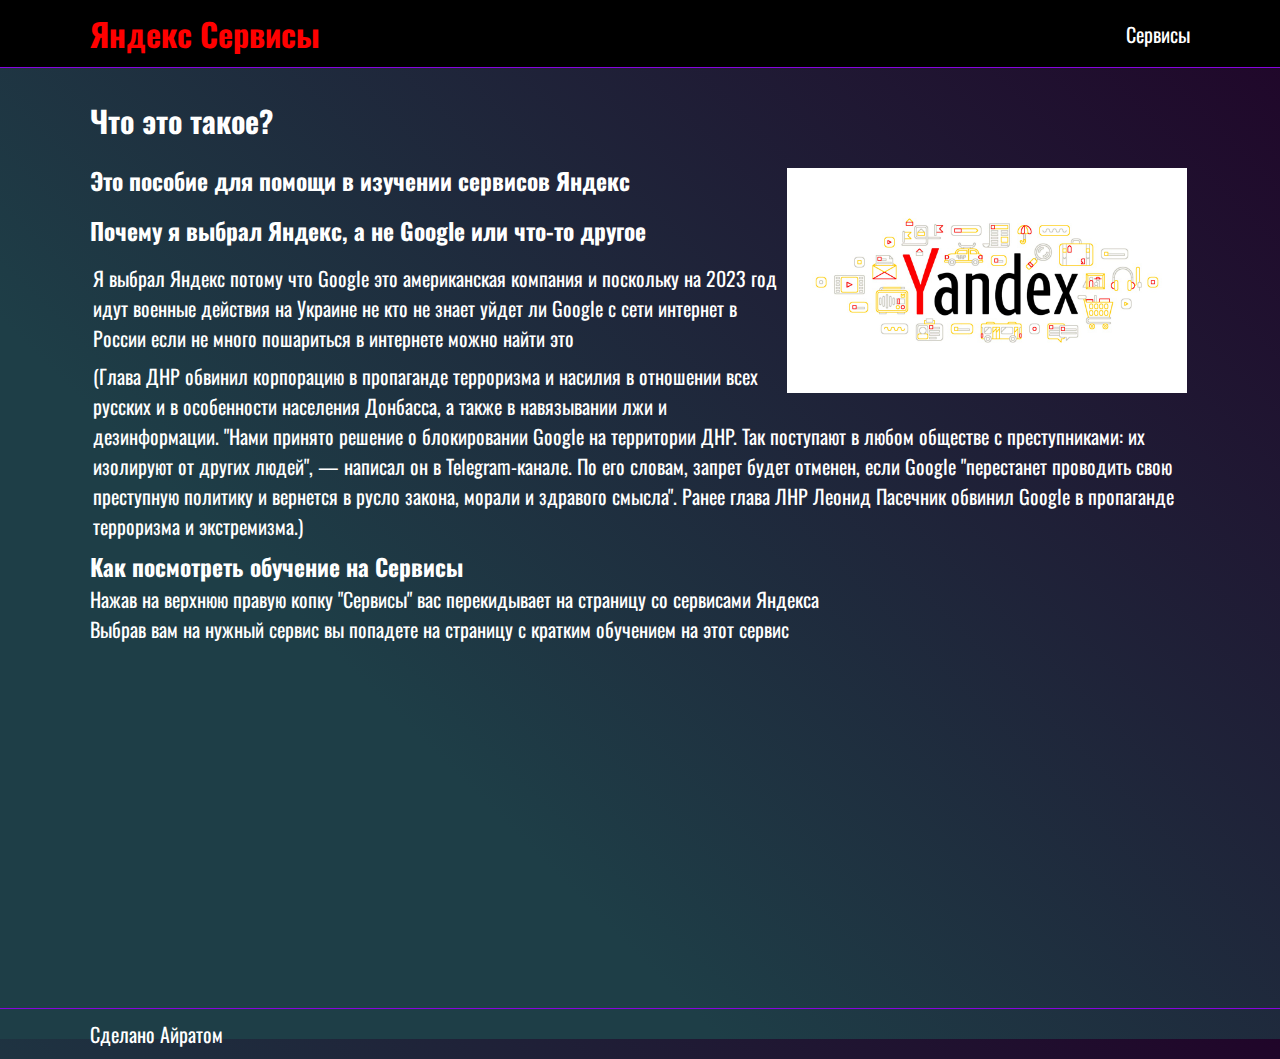
<file: Сайт/index.html>
<!DOCTYPE html>
<html lang="en">
<head>
    <meta charset="UTF-8">
    <meta http-equiv="X-UA-Compatible" content="IE=edge">
    <meta name="viewport" content="width=device-width, initial-scale=1.0">
    <title>Яндекс Сервисы</title>
    <link rel="apple-touch-icon" sizes="57x57" href="/img/apple-icon-57x57.png">
    <link rel="apple-touch-icon" sizes="60x60" href="/img/apple-icon-60x60.png">
    <link rel="apple-touch-icon" sizes="72x72" href="/img/apple-icon-72x72.png">
    <link rel="apple-touch-icon" sizes="76x76" href="/img/apple-icon-76x76.png">
    <link rel="apple-touch-icon" sizes="114x114" href="/img/apple-icon-114x114.png">
    <link rel="apple-touch-icon" sizes="120x120" href="/img/apple-icon-120x120.png">
    <link rel="apple-touch-icon" sizes="144x144" href="/img/apple-icon-144x144.png"> 
    <link rel="apple-touch-icon" sizes="152x152" href="/img/apple-icon-152x152.png">
    <link rel="apple-touch-icon" sizes="180x180" href="/img/apple-icon-180x180.png">
    <link rel="icon" type="image/png" sizes="192x192"  href="/img/android-icon-192x192.png">
    <link rel="icon" type="image/png" sizes="32x32" href="/img/favicon-32x32.png">
    <link rel="icon" type="image/png" sizes="96x96" href="/img/favicon-96x96.png">
    <link rel="icon" type="image/png" sizes="16x16" href="/img/favicon-16x16.png">
    <link rel="manifest" href="/manifest.json">
    <meta name="msapplication-TileColor" content="#ffffff">
    <meta name="msapplication-TileImage" content="/img/ms-icon-144x144.png">
    <meta name="theme-color" content="#ffffff">
    <link rel="stylesheet" href="css/style.css">
</head>
<body>
    <header class="header">
        <div class="wrapper">
            <nav class="nav">
                <ul class="nav-list">
                    <li class="nav-list-item logo"><a href="index.html">Яндекс Сервисы</a></li>
                    <li class="nav-list-item"><a href="menu.html">Сервисы</a></li>
                </ul>
            </nav>
        </div>
    </header>
    <div class="container">
        <main class="main">
            <div class="content">
                <h2>Что это такое?</h2>
                <img src="Yandex.jpg" alt="" width="400px" align="right">
                <h3 class="text">Это пособие для помощи в изучении сервисов Яндекс</h3>
                <h3>Почему я выбрал Яндекс, а не Google или что-то другое</h3>
                <p>Я выбрал Яндекс потому что Google это американская компания и поскольку на 2023 год идут военные
                    действия на Украине не кто не знает уйдет ли Google с сети интернет в России
                    если не много пошариться в интернете можно найти это
                </p>
                <p>(Глава ДНР обвинил корпорацию в пропаганде терроризма и насилия в отношении всех русских и в
                    особенности населения Донбасса, а также в навязывании лжи и дезинформации.
                    "Нами принято решение о блокировании Google на территории ДНР. Так поступают в любом обществе с
                    преступниками: их изолируют от других людей", — написал он в Telegram-канале.
                    По его словам, запрет будет отменен, если Google "перестанет проводить свою преступную политику и
                    вернется в русло закона, морали и здравого смысла".
                    Ранее глава ЛНР Леонид Пасечник обвинил Google в пропаганде терроризма и экстремизма.)</p>
            </div>
            <h3>Как посмотреть обучение на Сервисы</h3>
            <p>Нажав на верхнюю правую копку "Сервисы" вас перекидывает на страницу со сервисами Яндекса <br>
                Выбрав вам на нужный сервис вы попадете на страницу с кратким обучением на этот сервис
            </p>

        </main>

    </div>
    <footer class="footer">
        <div class="wrapper">
            <p>Сделано Айратом</p>
        </div>
    </footer>
</body>
</html>
</file>
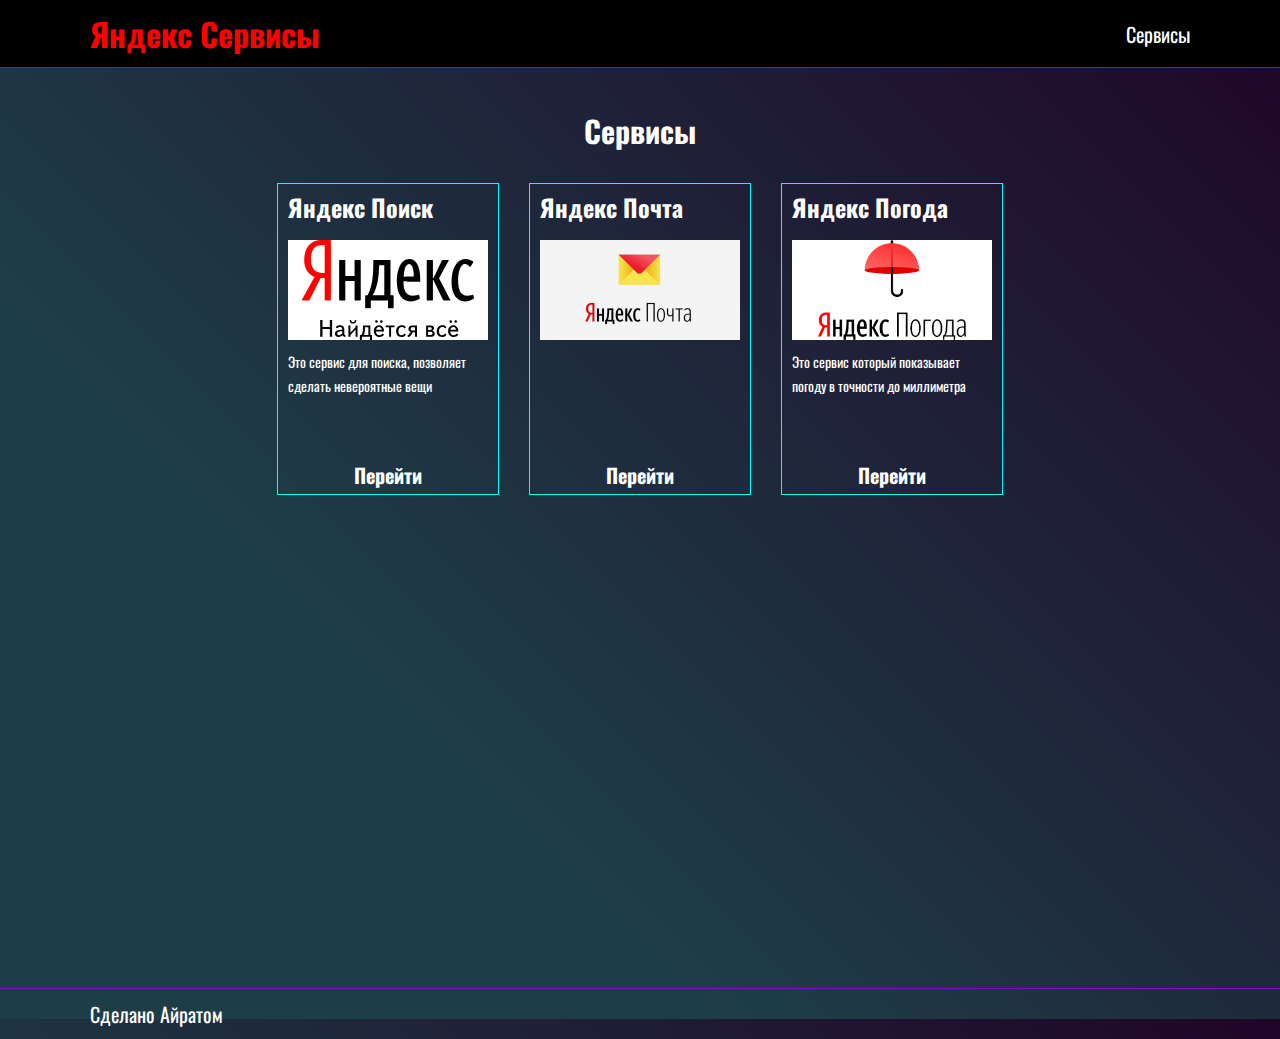
<file: Сайт/menu.html>
<!DOCTYPE html>
<html lang="en">
<head>
    <meta charset="UTF-8">
    <meta http-equiv="X-UA-Compatible" content="IE=edge">
    <meta name="viewport" content="width=device-width, initial-scale=1.0">
    <title>Меню</title>
    <link rel="stylesheet" href="css/style.css">
</head>
<body>
    <header class="header">
        <div class="wrapper">
            <nav class="nav">
                <ul class="nav-list">
                    <li class="nav-list-item logo"><a href="index.html">Яндекс Сервисы</a></li>
                    <li class="nav-list-item"><a href="menu.html">Сервисы</a></li>
                </ul>
            </nav>
        </div>
    </header>
    <div class="container">
        <main>
            <h2 class="title-section">Сервисы</h2>
                <ul class="services-list">
                    <li class="services-item">
                        <div class="services-container">
                            <h3 class="services-title">Яндекс Поиск</h3>
                            <div class="services-container-img"><img src="img/yandex_search.svg" alt="Яндекс погода" class="services-img"></div>
                            <footer class="services-item-footer">
                                <p class="services-description">Это сервис для поиска, позволяет сделать невероятные вещи</p>
                                <a href="search.html" class="services-link">Перейти</a>
                            </footer>
                        </div>
                    </li>
                    <li class="services-item">
                        <div class="services-container">
                            <h3 class="services-title">Яндекс Почта</h3>
                            <div class="services-container-img"><img src="img/yandex_email.png" alt="Яндекс почта" class="services-img"></div>
                            <footer class="services-item-footer">
                                <p class="services-description"></p>
                                <a href="email.html" class="services-link">Перейти</a>
                            </footer>
                        </div>
                    </li>
                    <li class="services-item">
                        <div class="services-container">
                            <h3 class="services-title">Яндекс Погода</h3>
                            <div class="services-container-img"><img src="img/yandex_weather.png" alt="Яндекс погода" class="services-img"></div>
                            <footer class="services-item-footer">
                                <p class="services-description">Это сервис который показывает погоду в точности до миллиметра</p>
                                <a href="weather.html" class="services-link">Перейти</a>
                            </footer>
                        </div>
                    </li>
                </ul>
        </main>
    </div>
    <footer class="footer">
        <div class="wrapper">
            <p>Сделано Айратом</p>
        </div>
    </footer>
</body>
</html>
</file>
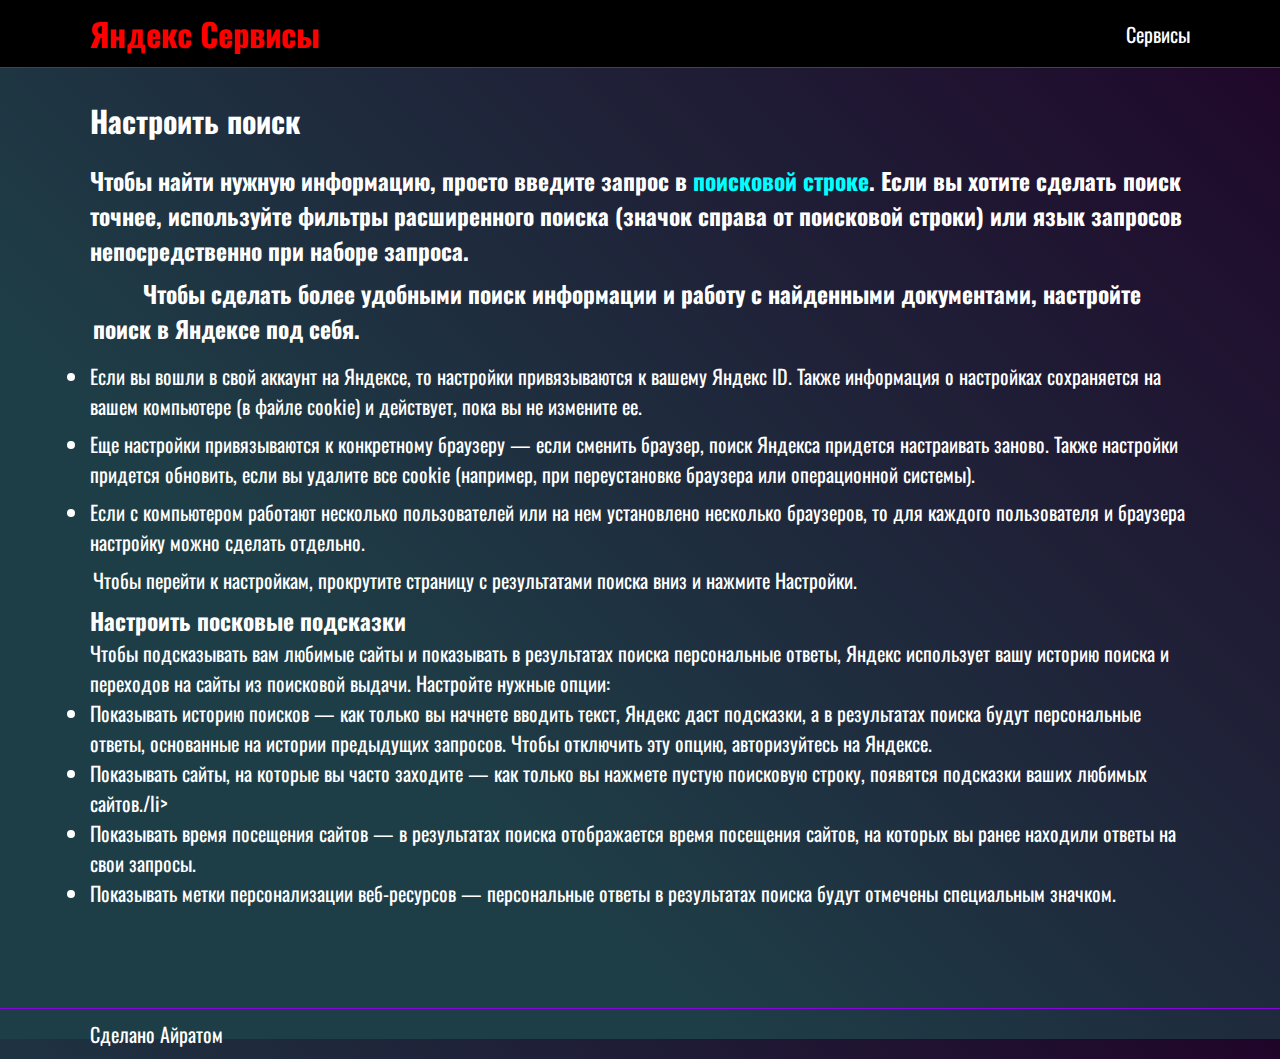
<file: Сайт/search.html>
<!DOCTYPE html>
<html lang="en">

<head>
    <meta charset="UTF-8">
    <meta http-equiv="X-UA-Compatible" content="IE=edge">
    <meta name="viewport" content="width=device-width, initial-scale=1.0">
    <title>Яндекс Поиск</title>
    <link rel="stylesheet" href="css/style.css">
</head>

<body>
    <header class="header">
        <div class="wrapper">
            <nav class="nav">
                <ul class="nav-list">
                    <li class="nav-list-item logo"><a href="index.html">Яндекс Сервисы</a></li>
                    <li class="nav-list-item"><a href="menu.html">Сервисы</a></li>
                </ul>
            </nav>
        </div>
    </header>
    <div class="container">
        <main class="main">
            <div class="content">
                <h2>Настроить поиск</h2>
                <h3 class="text">Чтобы найти нужную информацию, просто введите запрос в <a href="http://yandex.ru/search" style="color: aqua;">поисковой строке</a>. Если вы хотите сделать поиск точнее, используйте фильтры расширенного поиска (значок  справа от поисковой строки) или язык запросов непосредственно при наборе запроса. <br>
                    <p style="text-indent: 50px;">Чтобы сделать более удобными поиск информации и работу с найденными документами, настройте поиск в Яндексе под себя.</p></h3>              
                <p style="text-indent: 25px;"><li>Если вы вошли в свой аккаунт на Яндексе, то настройки привязываются к вашему Яндекс ID.
                     Также информация о настройках сохраняется на вашем компьютере (в файле cookie) и действует, пока вы не измените ее.</p>
                <p style="text-indent: 25px;"><li> Еще настройки привязываются к конкретному браузеру — если сменить браузер, поиск Яндекса придется настраивать заново. Также настройки придется обновить, если вы удалите все cookie (например, при переустановке браузера или операционной системы).</li></p>
                <p style="text-indent: 25px;">
                    <li> Если с компьютером работают несколько пользователей или на нем установлено несколько браузеров, то для каждого пользователя и браузера настройку можно сделать отдельно.</li></p>
                <p>Чтобы перейти к настройкам, прокрутите страницу с результатами поиска вниз и нажмите Настройки.</p>
            </div>
            <h3>Настроить посковые подсказки</h3>
            <p>Чтобы подсказывать вам любимые сайты и показывать в результатах поиска персональные ответы, Яндекс использует вашу историю поиска и переходов на сайты из поисковой выдачи. Настройте нужные опции:
            </p>
            <p style="text-indent: 25px;"><li>Показывать историю поисков — как только вы начнете вводить текст, Яндекс даст подсказки, а в результатах поиска будут персональные ответы, основанные на истории предыдущих запросов. Чтобы отключить эту опцию, авторизуйтесь на Яндексе.</li></p>
            <p style="text-indent: 25px;">
                <li> Показывать сайты, на которые вы часто заходите — как только вы нажмете пустую поисковую строку, появятся подсказки ваших любимых сайтов./li></p>
            <p style="text-indent: 25px;">
                <li> Показывать время посещения сайтов — в результатах поиска отображается время посещения сайтов, на которых вы ранее находили ответы на свои запросы.</li></p>
            <p style="text-indent: 25px;">
                <li> Показывать метки персонализации веб-ресурсов — персональные ответы в результатах поиска будут отмечены специальным значком.</p></li>
        </main>

    </div>
    <footer class="footer">
        <div class="wrapper">
            <p>Сделано Айратом</p>
        </div>
    </footer>
</body>

</html>
</file>
<file: Сайт/css/style.css>
@import url('https://fonts.googleapis.com/css2?family=Oswald:wght@400;500;700&display=swap');



* {
    margin: 0;
    padding: 0;
}

body {
	font-family: 'Oswald', sans-serif;
	font-size: 20px;
    background: linear-gradient(45deg, rgb(30, 62, 71) 31%, rgb(32, 5, 41));
	color: white
}

a { 
	text-decoration: none;
	color: white;
}

.header {
	background: black;
	border-bottom: 1px solid rgb(135, 4, 223);
}

.container {
	margin: auto;
	max-width: 1100px;
	min-width: 320px;
	padding: 10px 20px;
	min-height: 100vh;
}

.wrapper {
	margin: auto;
	max-width: 1100px;
	min-width: 320px;
	padding: 10px 20px;
}

.footer {
	border-top: 1px solid rgb(135, 4, 223);
	height: 30px;
}

.main {
	min-height: 100vh;
}

.nav-list {
	list-style: none;
	justify-content: space-between;
	display: flex;
	align-items: center;
}

.logo a {
	font-weight: bold;
	text-decoration: none;
	color: red;
	font-size: 32px
}

.logo .white {
	color: white;
}

.title-section{ 
	margin: 30px 0;
	display: flex;
	justify-content: center;
}


/* services list */

.services-list{
	margin: auto;
	display: flex;
	justify-content: center;
	list-style: none;
	flex-wrap: wrap;
} 

.services-item{
	padding: 5px 10px;
	margin-right: 30px;
	border: 1px solid rgb(1, 255, 255);
}
.services-item:last-child{
	margin-right: 0;
} 

.services-container{
	max-width: 200px;
	min-width: 100px;
	height: 300px;
} 

.services-title{
	font-size: 24px;
	margin-bottom: 15px;
} 

.services-img{
	max-width: 100%;
	height: 100%;
	display: block;
	background-color: white;
} 

.services-description{
	font-size: 14px;
	line-height: 24px;
} 

.services-item-footer{
	height: 120px;
	display: flex;
	flex-direction: column;
	justify-content: space-between;
}

.services-link{
	font-size: 20px;
	font-weight: bold;
	line-height: 30px;
	height: 10px;
	display: flex;
	justify-content: center;
}

.services-container-img{
	height: 100px;
	display: flex;
	justify-content: center;
	align-items: center;
	background: white;
	margin-bottom: 10px;
}


/* content */

.content h2{
	margin: 20px 0;
}

.content h3{
	margin: 5px 0 15px 0;
}

.content p{
	margin: 8px 3px;
}

.content img{
	margin: 5px 3px;
}
</file>
